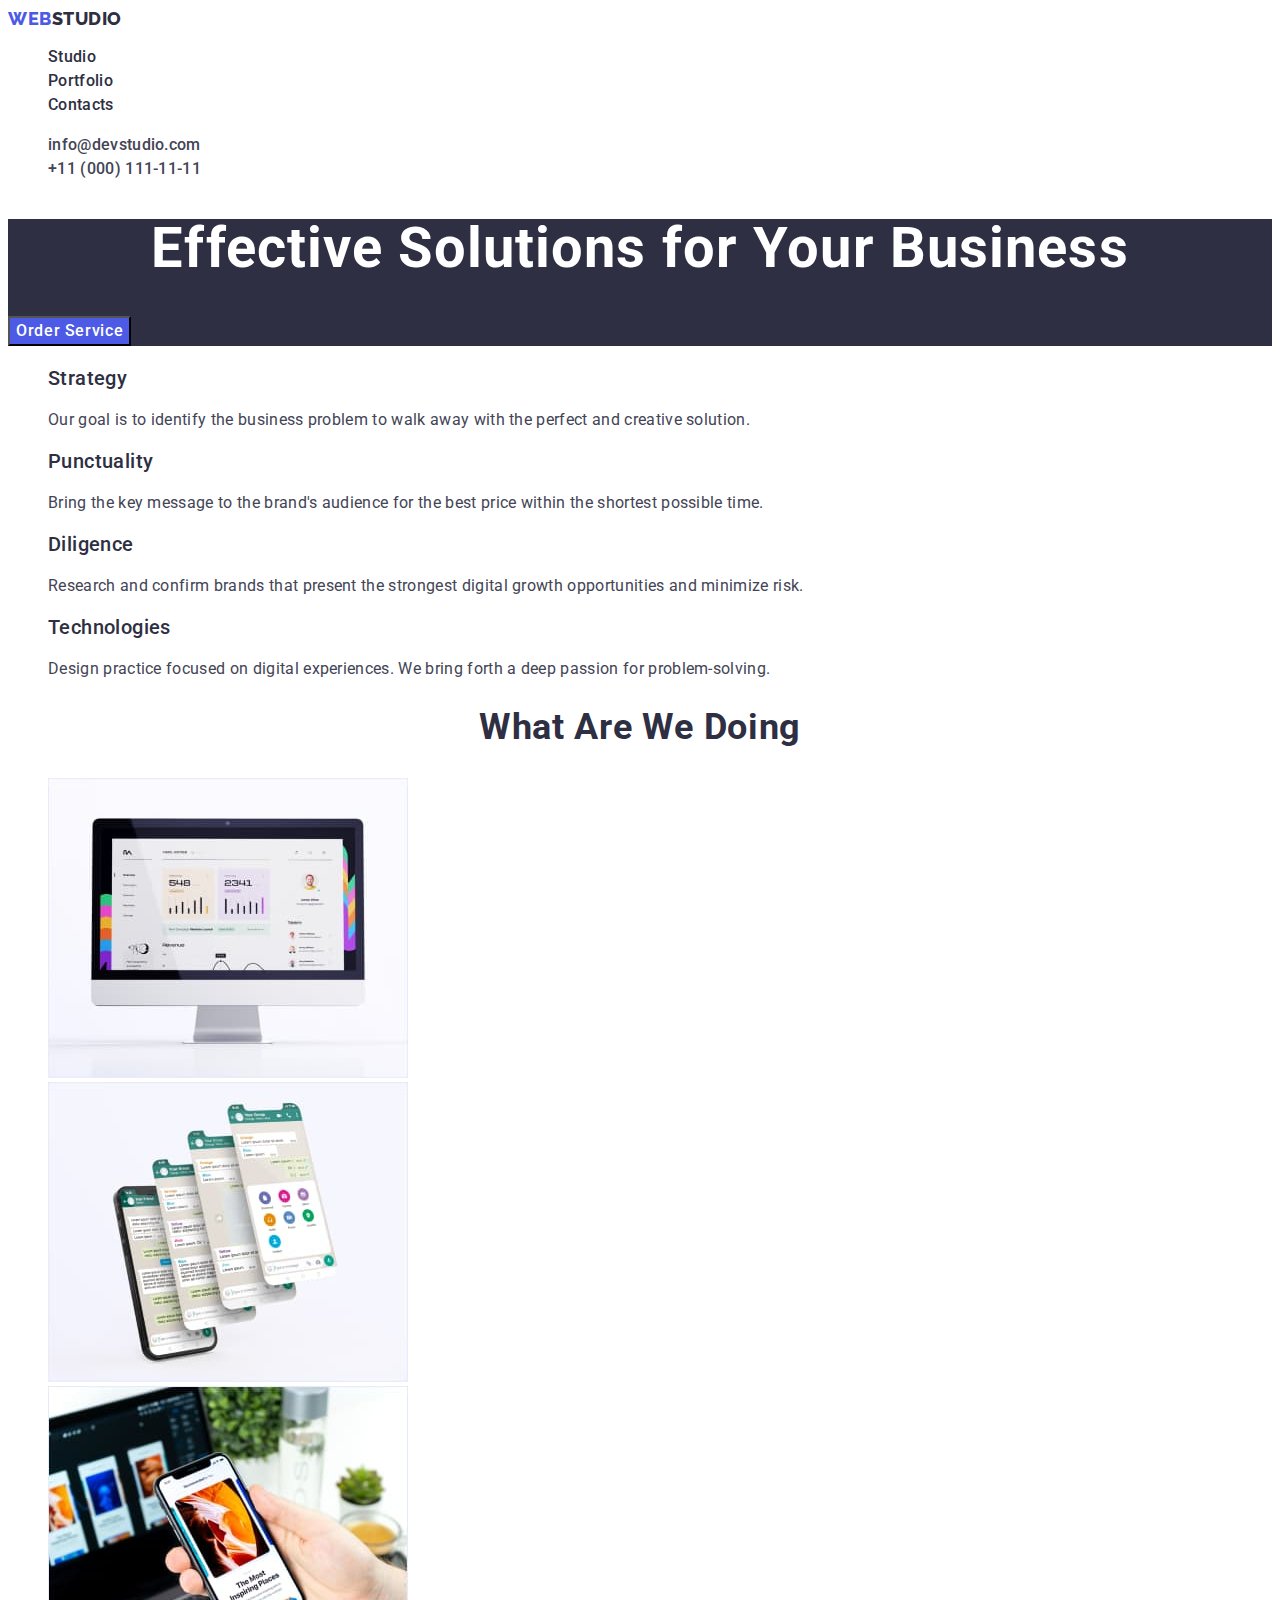
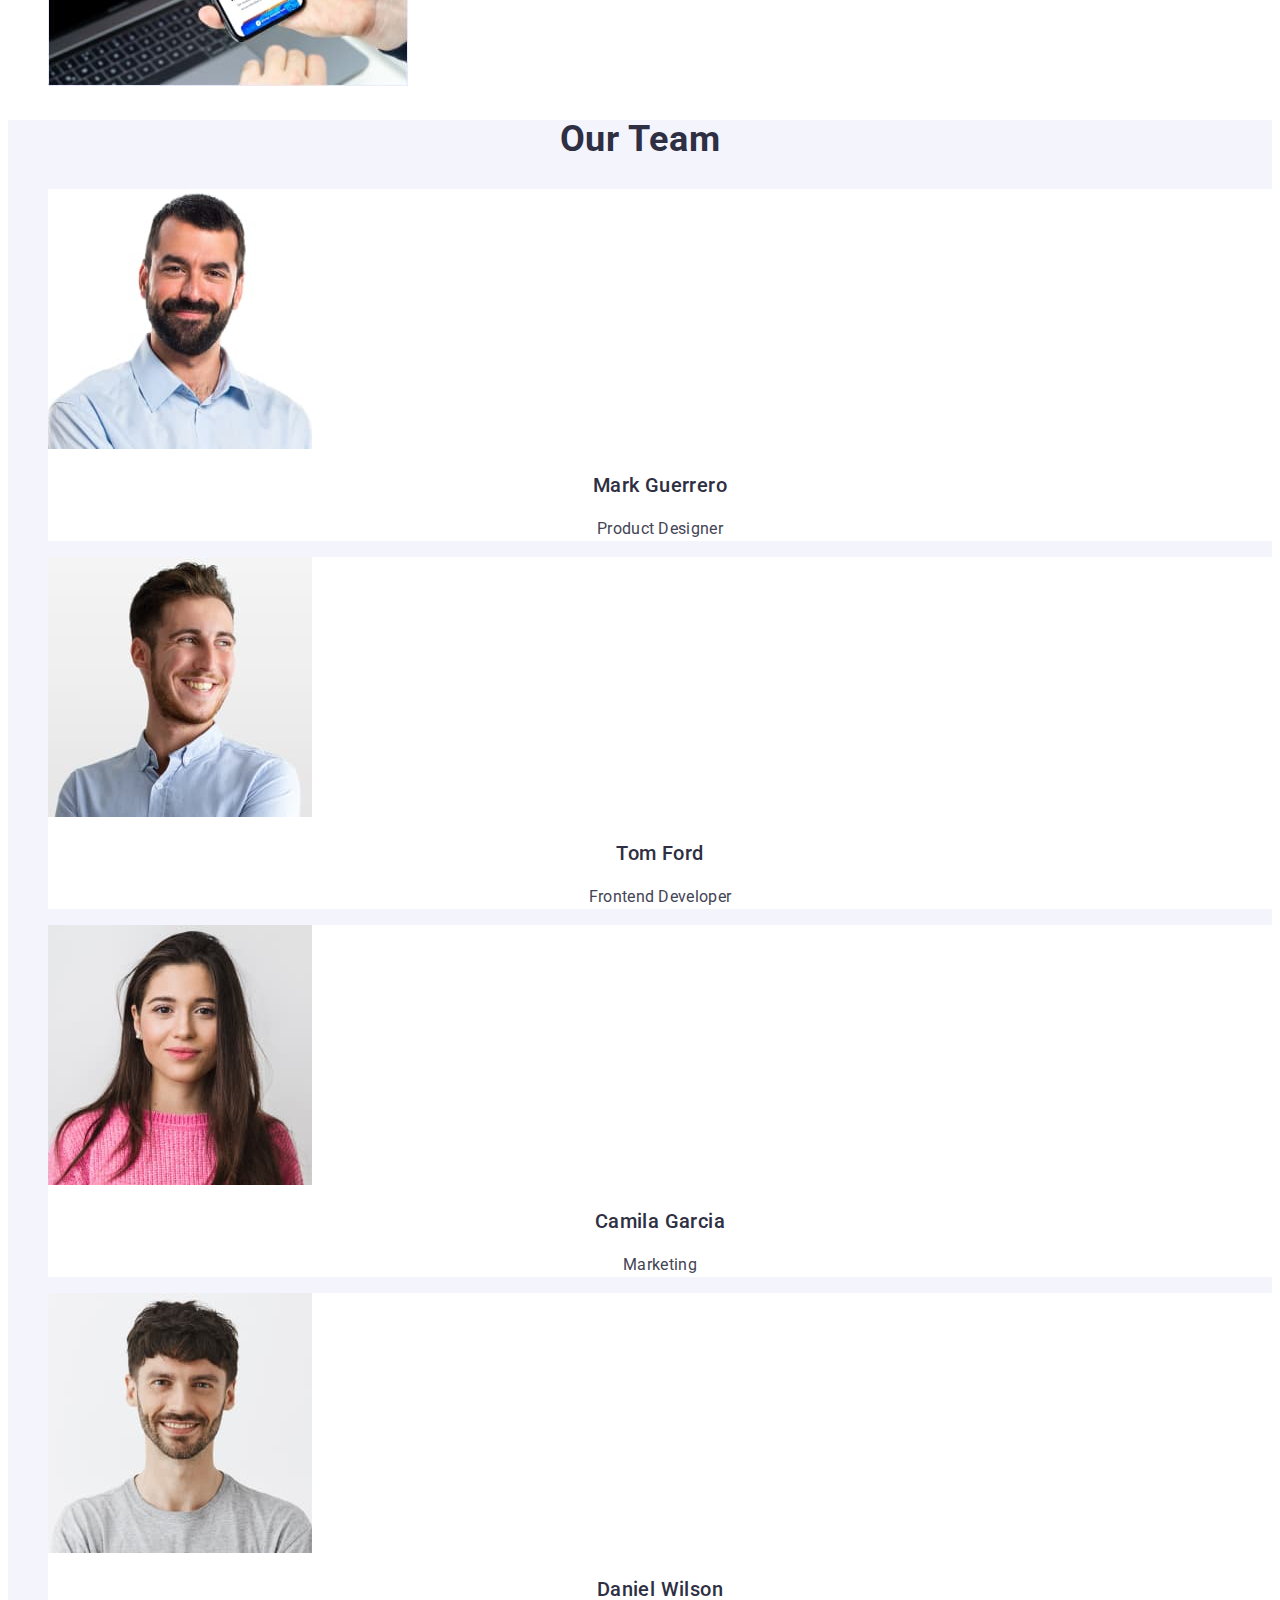
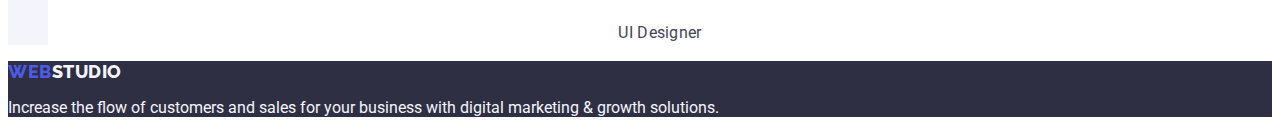
<file: index.html>
<!DOCTYPE html>
<html lang="en">
  <head>
    <meta charset="UTF-8" />
    <meta http-equiv="X-UA-Compatible" content="IE=edge" />
    <meta name="viewport" content="width=device-width, initial-scale=1.0" />
    <title>Main Page</title>
    <link rel="preconnect" href="https://fonts.googleapis.com" />
    <link rel="preconnect" href="https://fonts.gstatic.com" crossorigin />
    <link
      href="https://fonts.googleapis.com/css2?family=Montserrat:wght@400;700&family=Raleway:wght@800&display=swap"
      rel="stylesheet"
    />
    <link rel="preconnect" href="https://fonts.googleapis.com" />
    <link rel="preconnect" href="https://fonts.gstatic.com" crossorigin />
    <link
      href="https://fonts.googleapis.com/css2?family=Montserrat:wght@400;700&family=Raleway:wght@800&family=Roboto:wght@400;500;700;900&display=swap"
      rel="stylesheet"
    />
    <link rel="stylesheet" href="./css/styles.css" />
  </head>

  <body>
    <!-- Header section -->
    <header>
      <!-- navigation menu -->
      <nav class="nav">
        <!-- Logo -->
        <a href="./index.html" class="link nav-logo">
          Web
          <span class="nav-logo-item">Studio</span></a
        >
        <ul class="list">
          <li>
            <a href="./index.html" class="link">Studio</a>
          </li>
          <li>
            <a href="./portfolio.html" class="link">Portfolio</a>
          </li>
          <li>
            <a href="" class="link">Contacts</a>
          </li>
        </ul>
      </nav>
      <!-- adress -->
      <address class="address">
        <ul class="list">
          <li>
            <a href="mailto:info@devstudio.com" class="address-item link"
              >info@devstudio.com</a
            >
          </li>
          <li>
            <a href="tel:+110001111111" class="address-item link"
              >+11 (000) 111-11-11</a
            >
          </li>
        </ul>
      </address>
    </header>

    <!-- main container -->
    <main>
      <!-- Hero section -->
      <section class="hero">
        <!-- head -->
        <h1 class="hero-title">Effective Solutions for Your Business</h1>
        <!-- button -->
        <button type="button" class="btn">Order Service</button>
      </section>

      <!--  features section -->
      <section>
        <h2 hidden class="head-section">features</h2>
        <ul class="list features">
          <li>
            <h3 class="features-head">Strategy</h3>
            <p class="features-paragraf">
              Our goal is to identify the business problem to walk away with the
              perfect and creative solution.
            </p>
          </li>
          <li>
            <h3 class="features-head">Punctuality</h3>
            <p class="features-paragraf">
              Bring the key message to the brand's audience for the best price
              within the shortest possible time.
            </p>
          </li>
          <li>
            <h3 class="features-head">Diligence</h3>
            <p class="features-paragraf">
              Research and confirm brands that present the strongest digital
              growth opportunities and minimize risk.
            </p>
          </li>
          <li>
            <h3 class="features-head">Technologies</h3>
            <p class="features-paragraf">
              Design practice focused on digital experiences. We bring forth a
              deep passion for problem-solving.
            </p>
          </li>
        </ul>
      </section>

      <!-- product section -->
      <section>
        <h2 class="title">What are we doing</h2>
        <ul class="list">
          <li>
            <img src="./images/main/laptop.jpg" alt="laptop" width="360" />
          </li>
          <li>
            <img src="./images/main/files.jpg" alt="files" width="360" />
          </li>
          <li>
            <img src="./images/main/mobile.jpg" alt="mobile" width="360" />
          </li>
        </ul>
      </section>

      <!-- team section -->
      <section class="team">
        <h2 class="title">Our Team</h2>
        <ul class="list">
          <li class="team-item">
            <img src="./images/main/Mark.jpg" alt="Mark" width="264" />
            <h3 class="team-title">Mark Guerrero</h3>
            <p class="team-posicion">Product Designer</p>
          </li>
          <li class="team-item">
            <img src="./images/main/Tom.jpg" alt="Tom" width="264" />
            <h3 class="team-title">Tom Ford</h3>
            <p class="team-posicion">Frontend Developer</p>
          </li>
          <li class="team-item">
            <img src="./images/main/Camila.jpg" alt="Camila" width="264" />
            <h3 class="team-title">Camila Garcia</h3>
            <p class="team-posicion">Marketing</p>
          </li>
          <li class="team-item">
            <img src="./images/main/Daniel.jpg" alt="Daniel" width="264" />
            <h3 class="team-title">Daniel Wilson</h3>
            <p class="team-posicion">UI Designer</p>
          </li>
        </ul>
      </section>
    </main>

    <!-- footer section-->
    <footer class="footer">
      <!-- logo -->
      <a href="./index.html" class="link footer-logo">
        Web
        <span class="footer-logo-item">Studio</span></a
      >
      <p class="text">
        Increase the flow of customers and sales for your business with digital
        marketing & growth solutions.
      </p>
    </footer>
  </body>
</html>
</file>
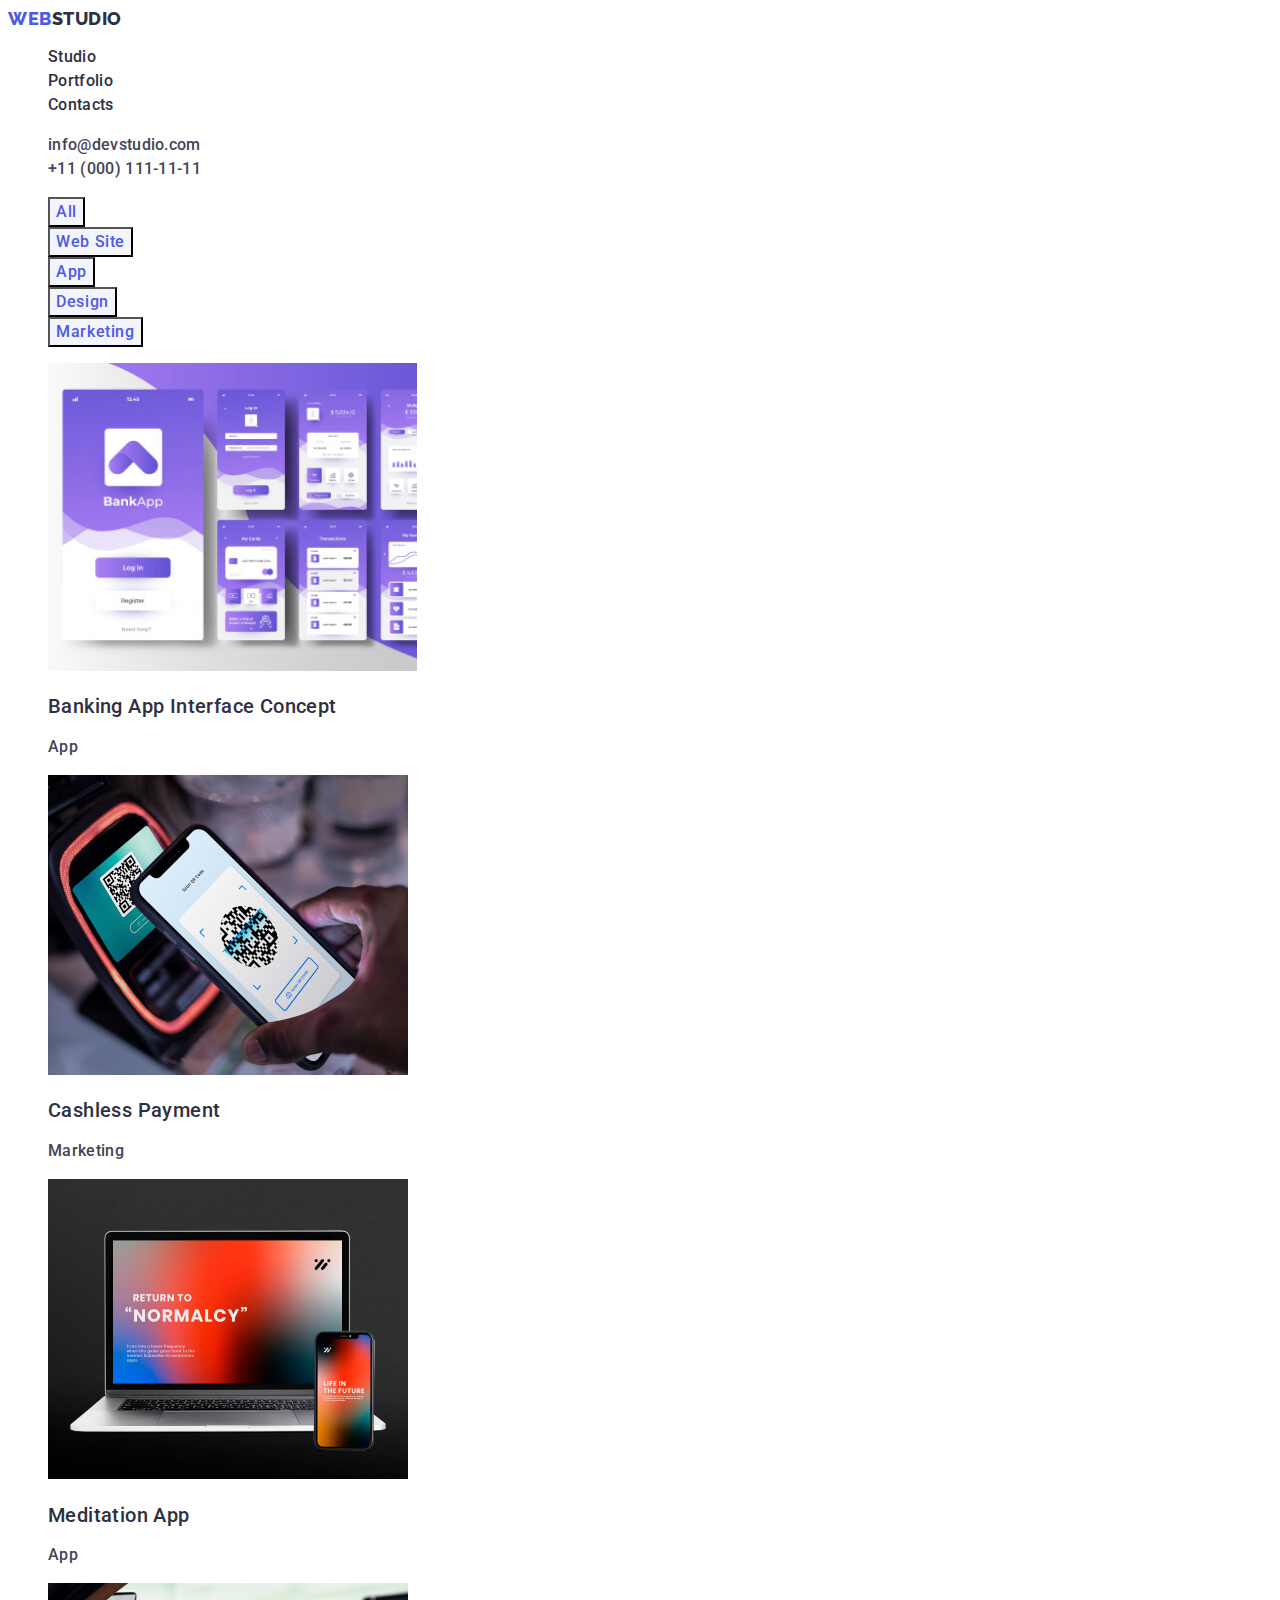
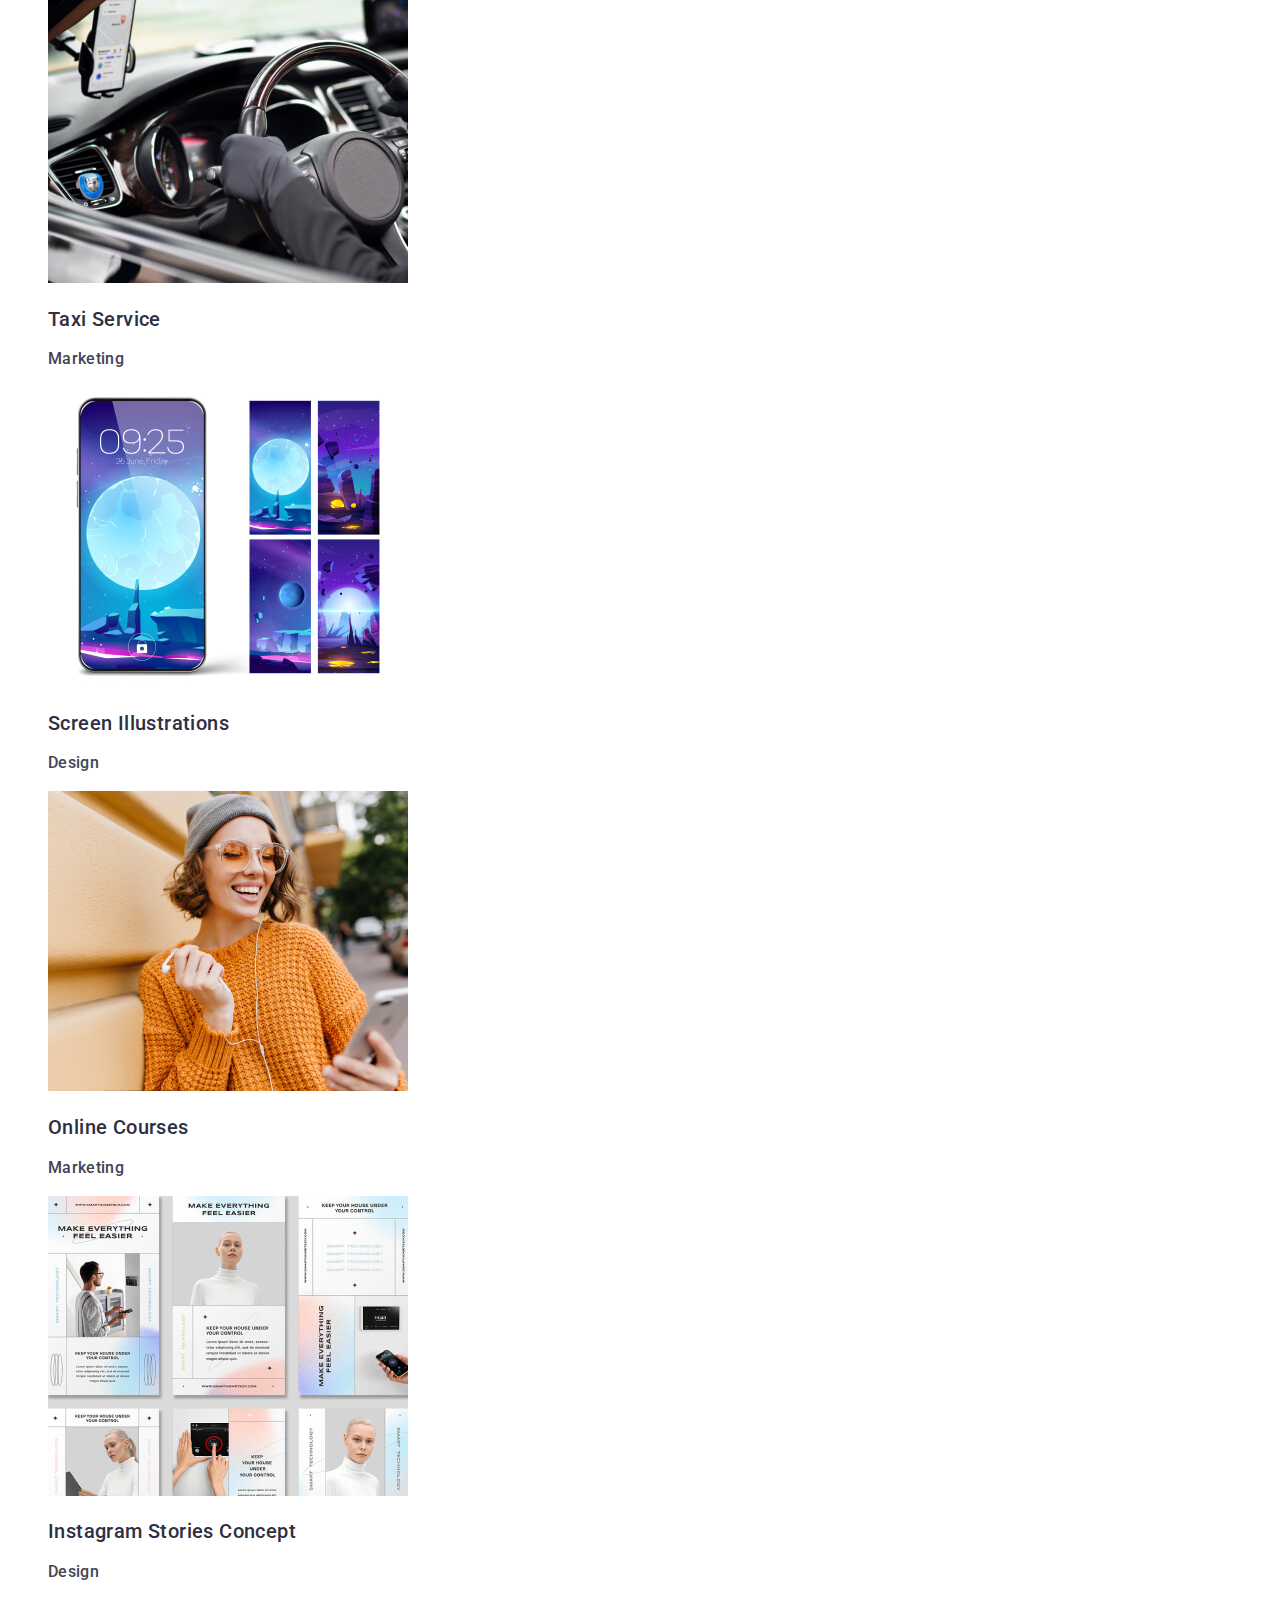
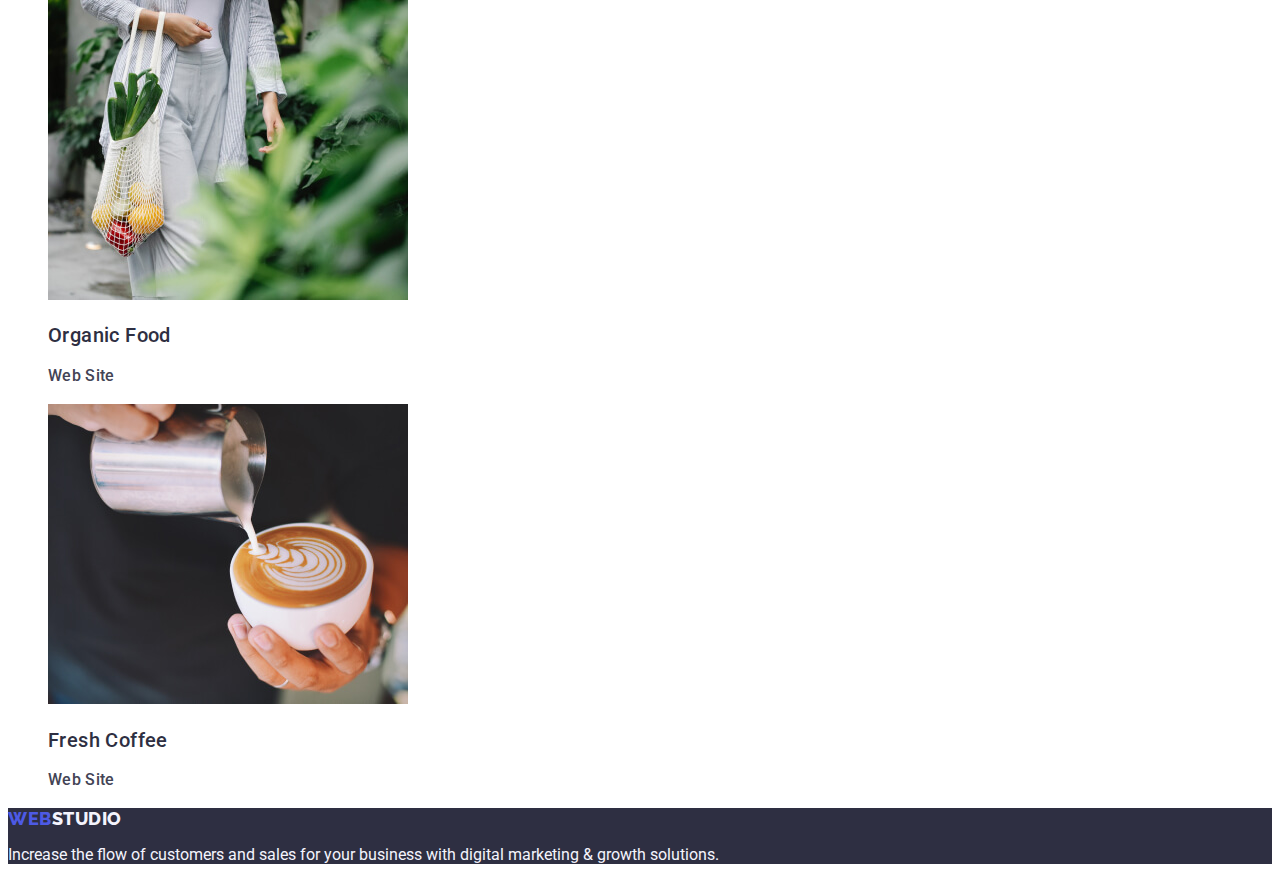
<file: portfolio.html>
<!DOCTYPE html>
<html lang="en">
  <head>
    <meta charset="UTF-8" />
    <meta http-equiv="X-UA-Compatible" content="IE=edge" />
    <meta name="viewport" content="width=device-width, initial-scale=1.0" />
    <title>Portfolio</title>
    <link rel="preconnect" href="https://fonts.googleapis.com" />
    <link rel="preconnect" href="https://fonts.gstatic.com" crossorigin />
    <link
      href="https://fonts.googleapis.com/css2?family=Montserrat:wght@400;700&family=Raleway:wght@800&display=swap"
      rel="stylesheet"
    />
    <link rel="preconnect" href="https://fonts.googleapis.com" />
    <link rel="preconnect" href="https://fonts.gstatic.com" crossorigin />
    <link
      href="https://fonts.googleapis.com/css2?family=Montserrat:wght@400;700&family=Raleway:wght@800&family=Roboto:wght@400;500;700;900&display=swap"
      rel="stylesheet"
    />
    <link rel="stylesheet" href="./css/styles.css" />
  </head>
  <body>
    <!-- Header -->
    <header>
      <!-- navigation menu -->
      <nav class="nav">
        <!-- Logo -->
        <a href="./index.html" class="link nav-logo">
          Web
          <span class="nav-logo-item">Studio</span></a
        >
        <ul class="list">
          <li>
            <a href="./index.html" class="link">Studio</a>
          </li>
          <li>
            <a href="./portfolio.html" class="link">Portfolio</a>
          </li>
          <li>
            <a href="" class="link">Contacts</a>
          </li>
        </ul>
      </nav>
      <!-- adress -->
      <address class="address">
        <ul class="list">
          <li>
            <a href="mailto:info@devstudio.com" class="address-item link"
              >info@devstudio.com</a
            >
          </li>
          <li>
            <a href="tel:+110001111111" class="address-item link"
              >+11 (000) 111-11-11</a
            >
          </li>
        </ul>
      </address>
    </header>

    <!--main content  -->

    <main>
      <section>
        <!-- head -->

        <h1 hidden>Portfolio</h1>

        <!-- filter -->

        <ul class="list">
          <li>
            <button type="button" class="portfolio-btn">All</button>
          </li>
          <li>
            <button type="button" class="portfolio-btn">Web Site</button>
          </li>
          <li>
            <button type="button" class="portfolio-btn">App</button>
          </li>
          <li>
            <button type="button" class="portfolio-btn">Design</button>
          </li>
          <li>
            <button type="button" class="portfolio-btn">Marketing</button>
          </li>
        </ul>

        <!-- product -->

        <ul class="list">
          <li>
            <a href="" class="link">
              <img
                src="./images/portfolio/banking-app.jpg"
                alt="Banking App Interface Concept"
                width="369"
              />
              <h2 class="portfolio-title">Banking App Interface Concept</h2>
              <p class="portfolio-text">App</p>
            </a>
          </li>
          <li>
            <a href="" class="link">
              <img
                src="./images/portfolio/cashles-payment.jpg"
                alt="Cashless Payment"
                width="360"
              />
              <h2 class="portfolio-title">Cashless Payment</h2>
              <p class="portfolio-text">Marketing</p>
            </a>
          </li>
          <li>
            <a href="" class="link">
              <img
                src="./images/portfolio/meditacion-app.jpg"
                alt="Meditation App"
                width="360"
              />
              <h2 class="portfolio-title">Meditation App</h2>
              <p class="portfolio-text">App</p>
            </a>
          </li>
          <li>
            <a href="" class="link">
              <img
                src="./images/portfolio/taxi-service.jpg"
                alt="Taxi Service"
                width="360"
              />
              <h2 class="portfolio-title">Taxi Service</h2>
              <p class="portfolio-text">Marketing</p>
            </a>
          </li>
          <li>
            <a href="" class="link">
              <img
                src="./images/portfolio/screen-illustrations.jpg"
                alt="Screen Illustrations"
                width="360"
              />
              <h2 class="portfolio-title">Screen Illustrations</h2>
              <p class="portfolio-text">Design</p>
            </a>
          </li>
          <li>
            <a href="" class="link">
              <img
                src="./images/portfolio/online-courses.jpg"
                alt="Online Courses"
                width="360"
              />
              <h2 class="portfolio-title">Online Courses</h2>
              <p class="portfolio-text">Marketing</p>
            </a>
          </li>
          <li>
            <a href="" class="link">
              <img
                src="./images/portfolio/instagram.jpg"
                alt="Instagram Stories Concept"
                width="360"
              />
              <h2 class="portfolio-title">Instagram Stories Concept</h2>
              <p class="portfolio-text">Design</p>
            </a>
          </li>
          <li>
            <a href="" class="link">
              <img
                src="./images/portfolio/organic-food.jpg"
                alt="Organic Food"
                width="360"
              />
              <h2 class="portfolio-title">Organic Food</h2>
              <p class="portfolio-text">Web Site</p>
            </a>
          </li>
          <li>
            <a href="" class="link">
              <img
                src="./images/portfolio/fresh-coffee.jpg"
                alt="Fresh Coffee"
                width="360"
              />
              <h2 class="portfolio-title">Fresh Coffee</h2>
              <p class="portfolio-text">Web Site</p>
            </a>
          </li>
        </ul>
      </section>
    </main>

    <!-- footer -->
    <footer class="footer">
      <!-- logo -->
      <a href="./index.html" class="link footer-logo">
        Web
        <span class="footer-logo-item">Studio</span></a
      >
      <p class="text">
        Increase the flow of customers and sales for your business with digital
        marketing & growth solutions.
      </p>
    </footer>
  </body>
</html>
</file>
<file: css/styles.css>
:root {
   --brand-color: #434455;
   --header-link-color: #2e2f42;
   --logo-color: #4d5ae5;
   --background-color: #ffffff;
}

body {
   font-family: "Roboto", sans-serif;
   color: var(--brand-color);
   background-color: var(--background-color);
}

.link {
   text-decoration: none;
}

.nav-logo {
   font-family: "Raleway", sans-serif;
   font-weight: 800;
   font-size: 18px;
   line-height: 1.17;
   color: var(--logo-color);
   display: flex;
   align-items: center;
   letter-spacing: 0.03em;
   text-decoration: none;
   text-transform: uppercase;
}
.nav-logo-item {
   color: var(--header-link-color);
}

.nav {
   font-weight: 500;
   font-size: 16px;
   line-height: 24px;
}

.list {
   list-style: none;
}
.list .link {
   font-weight: 500;
   font-size: 16px;
   line-height: 1.5;
   letter-spacing: 0.02em;
   color: var(--header-link-color);
}
.list .link:hover,
.list .link:focus {
   color: #404bbf;
}

.address {
   font-style: normal;
}
.address-item.link {
   color: var(--brand-color);
}

.hero {
   background-color: var(--header-link-color);
}
.hero-title {
   font-family: "Roboto";
   font-size: 56px;
   text-align: center;
   letter-spacing: 0.02em;
   color: #ffffff;
   line-height: 1.07;
}

.btn {
   background-color: var(--logo-color);
   font-family: "Roboto", sans-serif;
   font-weight: 500;
   font-size: 16px;
   line-height: 1.5;
   letter-spacing: 0.04em;
   color: #ffffff;
   cursor: pointer;
}

.btn:hover,
.btn:focus {
   background-color: #404bbf;
}

.features-head {
   font-weight: 500;
   font-size: 20px;
   line-height: 1.2;
   letter-spacing: 0.02em;
   color: var(--header-link-color);
}
.features-paragraf {
   letter-spacing: 0.02em;
}

.title {
   font-family: "Roboto";
   font-weight: 700;
   font-size: 36px;
   line-height: 1.11;

   text-align: center;
   letter-spacing: 0.02em;
   text-transform: capitalize;

   color: var(--header-link-color);
}

.team {
   background-color: #f4f4fd;
}

.team-item {
   background-color: #ffffff;
}
.team-title {
   font-family: "Roboto";
   font-weight: 500;
   font-size: 20px;
   line-height: 24px;
   text-align: center;
   letter-spacing: 0.02em;
   color: var(--header-link-color);
}
.team-posicion {
   font-family: "Roboto";
   font-size: 16px;
   line-height: 24px;
   text-align: center;
   letter-spacing: 0.02em;
}

.footer {
   background-color: var(--header-link-color);
}
.footer-logo {
   font-family: "Raleway", sans-serif;
   font-weight: 800;
   font-size: 18px;
   line-height: 1.17;
   color: var(--logo-color);
   display: flex;
   align-items: center;
   letter-spacing: 0.03em;
   text-decoration: none;
   text-transform: uppercase;
}
.footer-logo-item,
.footer .text {
   color: #f4f4fd;
}

.portfolio-btn {
   font-family: "Roboto", sans-serif;
   font-weight: 500;
   font-size: 16px;
   line-height: 1.5;
   letter-spacing: 0.04em;

   background: #f4f4fd;
   color: var(--logo-color);
   cursor: pointer;
}
.portfolio-btn:hover,
.portfolio-btn:focus {
   color: #ffffff;
   background-color: #404bbf;
}

.portfolio-title {
   font-weight: 500;
   font-size: 20px;
   line-height: 1.2;
   letter-spacing: 0.02em;

   color: var(--header-link-color);
}
.portfolio-text {
   font-size: 16px;
   line-height: 1.5;
   letter-spacing: 0.02em;
   color: var(--brand-color);
}
</file>
